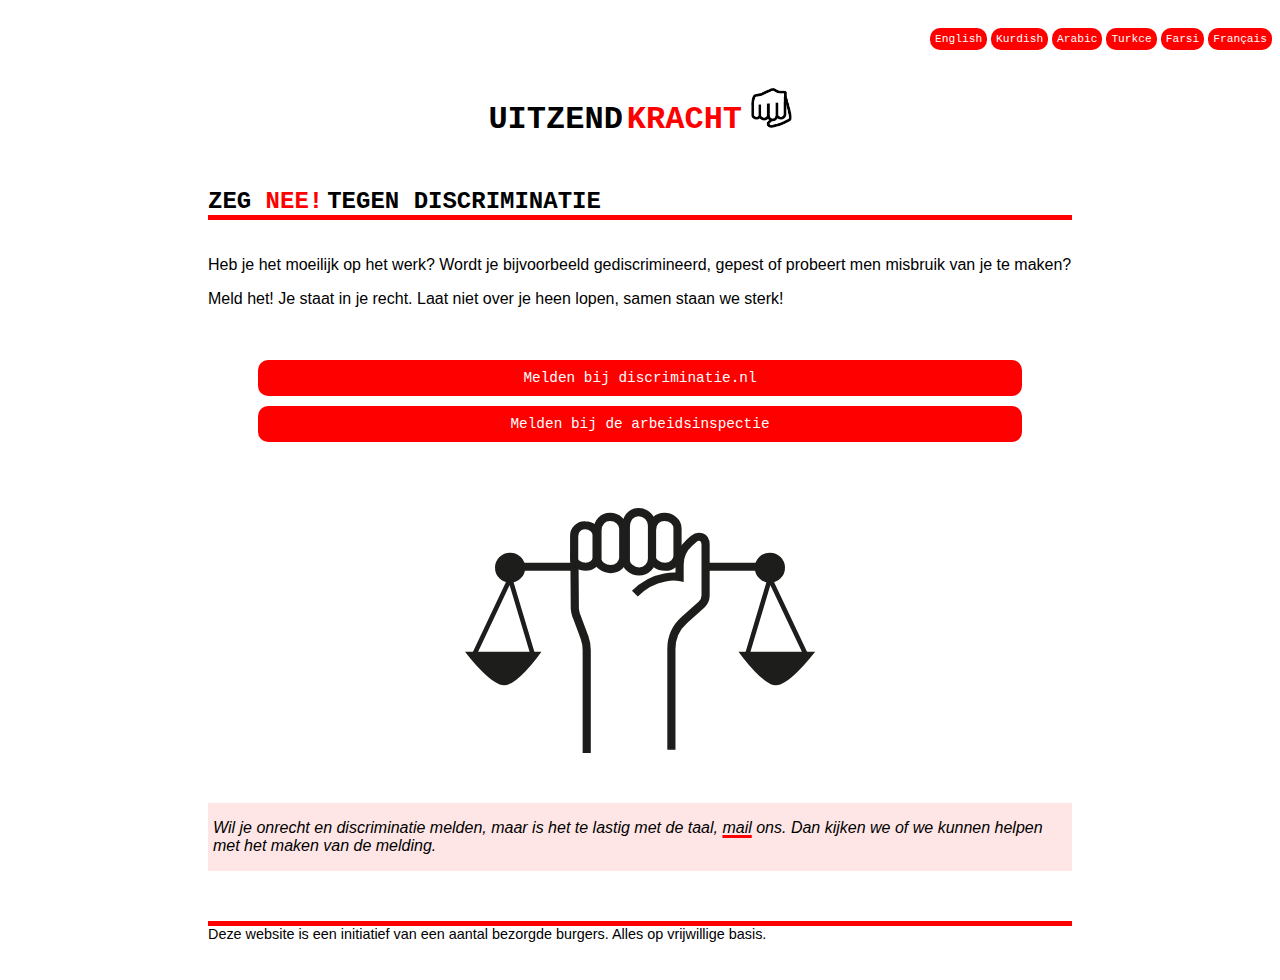
<file: index.html>
<!DOCTYPE html>
<html lang="nl">
<head>
 <meta charset="utf-8">
 <meta name="viewport" content="width=device-width, initial-scale=1.0"> 
 <title>Home</title>
 <link rel="stylesheet" href="./uitzendkracht.css">
</head>

<body>
<div class="gridcontainer">

<div class="talen">
<a href="./english.html">English</a>
<a href="./kurdish.html">Kurdish</a>
<a href="./arabic.html">Arabic</a>
<a href="./turks.html">Turkce</a>
<a href="./farsi.html">Farsi</a>
<a href="./frans.html">Fran&ccedil;ais</a>

</div>

<div class="titel">
<h1 id="titel1">UITZEND</h1>
<h1 id="titel2">KRACHT</h1>
<img src="./img/uitzendkrachtvuist.png" alt="logopower">
</div>


<div class = "subtitel">
<h2 id="ondertitel">ZEG </h2>
<h2 id="ondertitel1">NEE!</h2>
<h2 id="ondertite2">TEGEN </h2>
<h2 id="ondertitel3">DISCRIMINATIE</h2>
</div>

<div class="melden">
<p>
Heb je het moeilijk op het werk? Wordt je bijvoorbeeld gediscrimineerd, gepest of probeert men misbruik van je te maken?</p>
<p>
Meld het! Je staat in je recht. Laat niet over je heen lopen, samen staan we sterk!
</p>
</div>

<div class="knoppen">
<p>
<a href="https://discriminatie.nl/" target="_blank">Melden bij discriminatie.nl</a>

<a href="https://www.nlarbeidsinspectie.nl/onderwerpen/melden/oneerlijk-onveilig-ongezond-werk-of-arbeidsuitbuiting-melden" target="_blank">Melden bij de arbeidsinspectie</a>
</p>
</div>

<img id="weegschaal" src="./img/uitzendkrachtweegschaal.svg" alt="logopower">

<div class="hulp">
<p>
Wil je onrecht en discriminatie melden, maar is het te lastig met de taal, <a href="mailto:helpmetmeldenuitzendkracht@gmail.com">mail</a> ons. Dan kijken we of we kunnen helpen met het maken van de melding. 
</p>   
</div>

<p class="nawoord">
Deze website is een initiatief van een aantal bezorgde burgers. Alles op vrijwillige basis.
</p>

</div>
<script src="./uitzendkracht.js"></script>
</body>
</html>
</file>
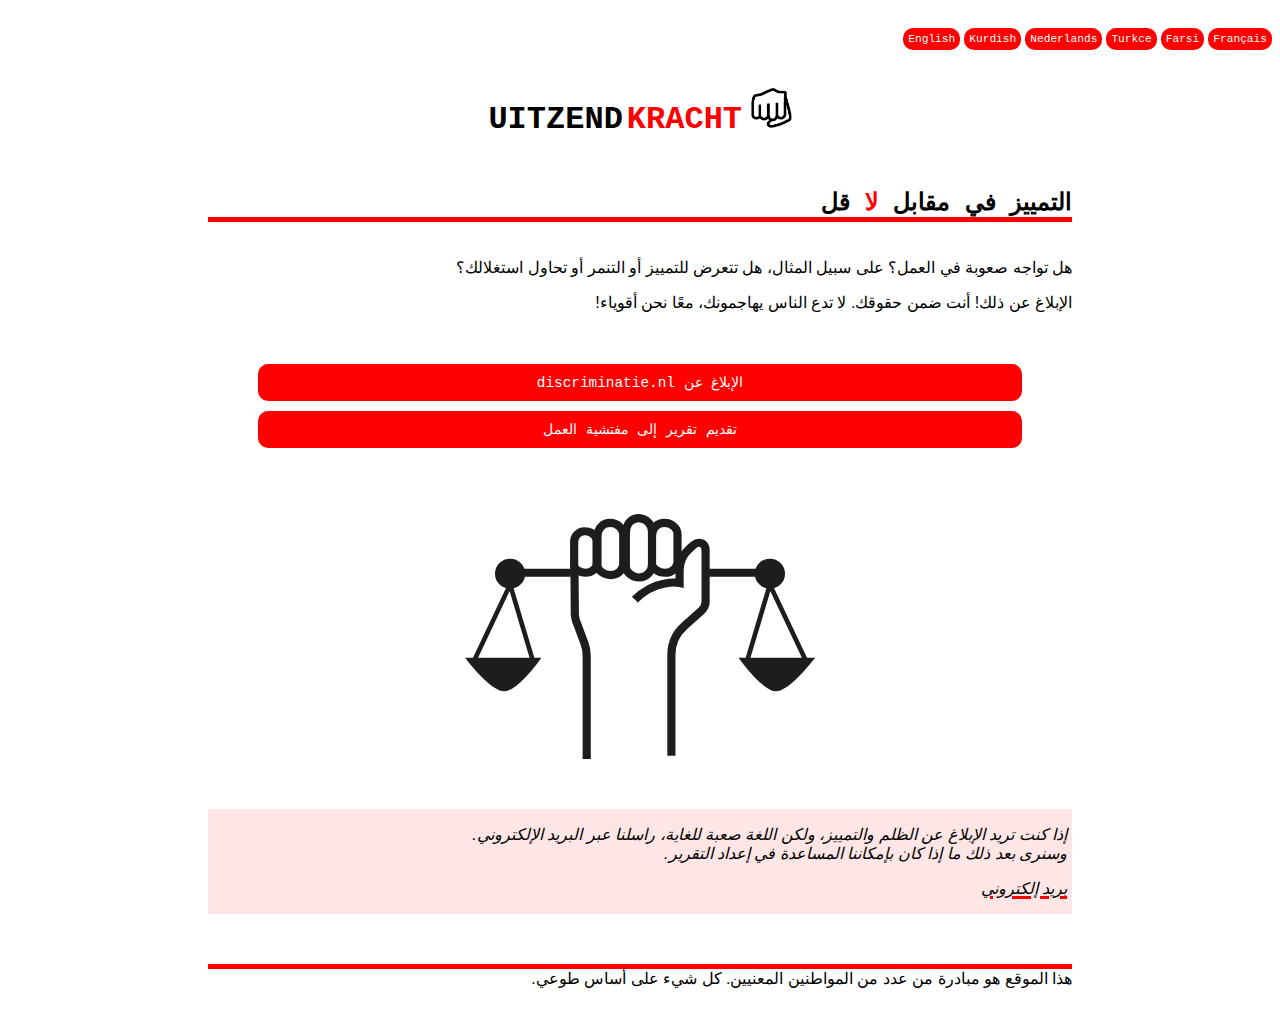
<file: arabic.html>
<!DOCTYPE html>
<html lang="ar">
<head>
 <meta charset="utf-8">
 <meta name="viewport" content="width=device-width, initial-scale=1.0"> 
 <title>Home</title>
 <link rel="stylesheet" href="./uitzendkracht.css">
</head>

<body>
<div class="gridcontainer">

<div class="talen">
<a href="./english.html">English</a>
<a href="./kurdish.html">Kurdish</a>
<a href="./index.html">Nederlands</a>
<a href="./turks.html">Turkce</a>
<a href="./farsi.html">Farsi</a>
<a href="./frans.html">Fran&ccedil;ais</a>

</div>

<div class="titel">
<h1 id="titel1">UITZEND</h1>
<h1 id="titel2">KRACHT</h1>
<img src="./img/uitzendkrachtvuist.png" alt="logopower">
</div>



<div class = "subtitel">
<h2 id="ondertitel">قل </h2>
<h2 id="ondertitel1">لا </h2>
<h2 id="ondertitel2">في مقابل </h2>
<h2 id="ondertitel3">التمییز</h2>




</div>

<div class="melden">
<p>
    هل تواجه صعوبة في العمل؟ على سبيل المثال، هل تتعرض للتمييز أو التنمر أو تحاول استغلالك؟

</p>
<p>
   !الإبلاغ عن ذلك! أنت ضمن حقوقك. لا تدع الناس يهاجمونك، معًا نحن أقوياء 
</p>
</div>

<div class="knoppen">
<p>
<a href="https://discriminatie.nl/" target="_blank">discriminatie.nl الإبلاغ عن</a>

<a href="https://www.nlarbeidsinspectie.nl/onderwerpen/melden/oneerlijk-onveilig-ongezond-werk-of-arbeidsuitbuiting-melden" target="_blank"> تقديم تقرير إلى مفتشية العمل </a>
</p>
</div>

<img id="weegschaal" src="./img/uitzendkrachtweegschaal.svg" alt="logopower">

<div class="hulp">
<p>
.إذا كنت تريد الإبلاغ عن الظلم والتمييز، ولكن اللغة صعبة للغاية، راسلنا عبر البريد الإلكتروني<br>.وسنرى بعد ذلك ما إذا كان بإمكاننا المساعدة في إعداد التقرير

</p>
<a href="mailto:helpmetmeldenuitzendkracht@gmail.com">بريد إلكتروني</a>
<p></p>
</div>

<p class="nawoord">
.هذا الموقع هو مبادرة من عدد من المواطنين المعنيين. كل شيء على أساس طوعي
</p>

</div>
<script src="./arabic.js"></script>
</body>
</html>
</file>
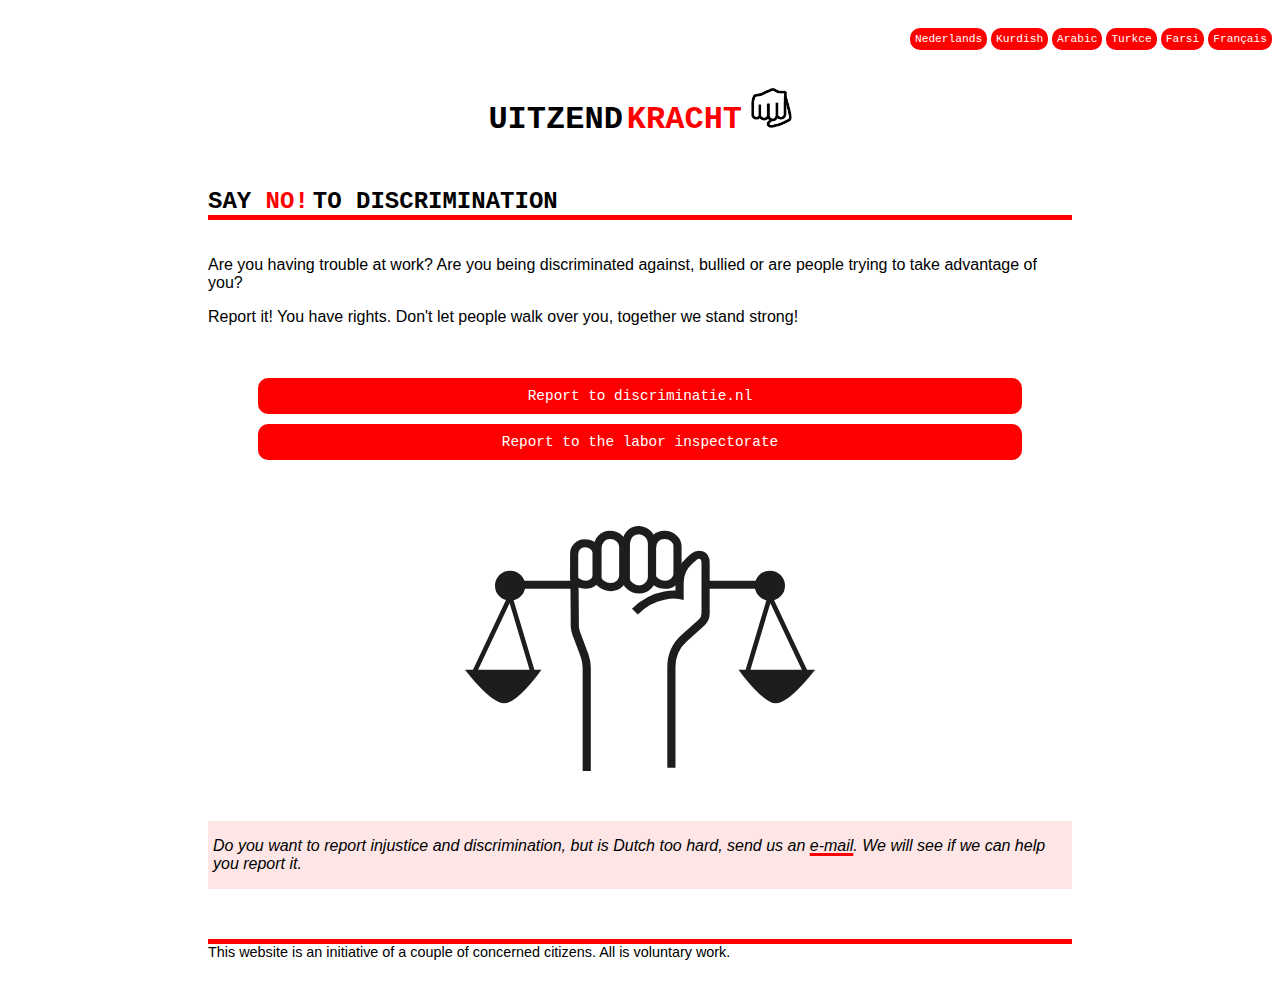
<file: english.html>
<!DOCTYPE html>
<html lang="en">
<head>
 <meta charset="utf-8">
 <meta name="viewport" content="width=device-width, initial-scale=1.0"> 
 <title>Home</title>
 <link rel="stylesheet" href="./uitzendkracht.css">
</head>

<body>
<div class="gridcontainer">

<div class="talen">
<a href="./index.html">Nederlands</a>
<a href="./kurdish.html">Kurdish</a>
<a href="./arabic.html">Arabic</a>
<a href="./turks.html">Turkce</a>
<a href="./farsi.html">Farsi</a>
<a href="./frans.html">Fran&ccedilais</a>


</div>

<div class="titel">
<h1 id="titel1">UITZEND</h1>
<h1 id="titel2">KRACHT</h1>
<img src="./img/uitzendkrachtvuist.png" alt="logopower">
</div>


<div class = "subtitel">
<h2 id="ondertitel">SAY </h2>
<h2 id="ondertitel1">NO!</h2>
<h2 id="ondertite2">TO </h2>
<h2 id="ondertitel3">DISCRIMINATION</h2>
</div>

<div class="melden">
<p>
Are you having trouble at work? Are you being discriminated against, bullied or are people trying to take advantage of you?</p>
<p>
Report it! You have rights. Don't let people walk over you, together we stand strong!
</p>
</div>

<div class="knoppen">
<p>
<a href="https://discriminatie.nl/" target="_blank">Report to discriminatie.nl</a>

<a href="https://www.nlarbeidsinspectie.nl/onderwerpen/melden/oneerlijk-onveilig-ongezond-werk-of-arbeidsuitbuiting-melden" target="_blank">Report to the labor inspectorate </a>
</p>
</div>

<img id="weegschaal" src="./img/uitzendkrachtweegschaal.svg" alt="logopower">

<div class="hulp">
<p>
Do you want to report injustice and discrimination, but is Dutch too hard, send us an <a href="mailto:helpmetmeldenuitzendkracht@gmail.com">e-mail</a>. We will see if we can help you report it.
</p>   
</div>

<p class="nawoord">
    This website is an initiative of a couple of concerned citizens. All is voluntary work.
</p>


</div>
<script src="./uitzendkrachtenglish.js"></script>
</body>
</html>
</file>
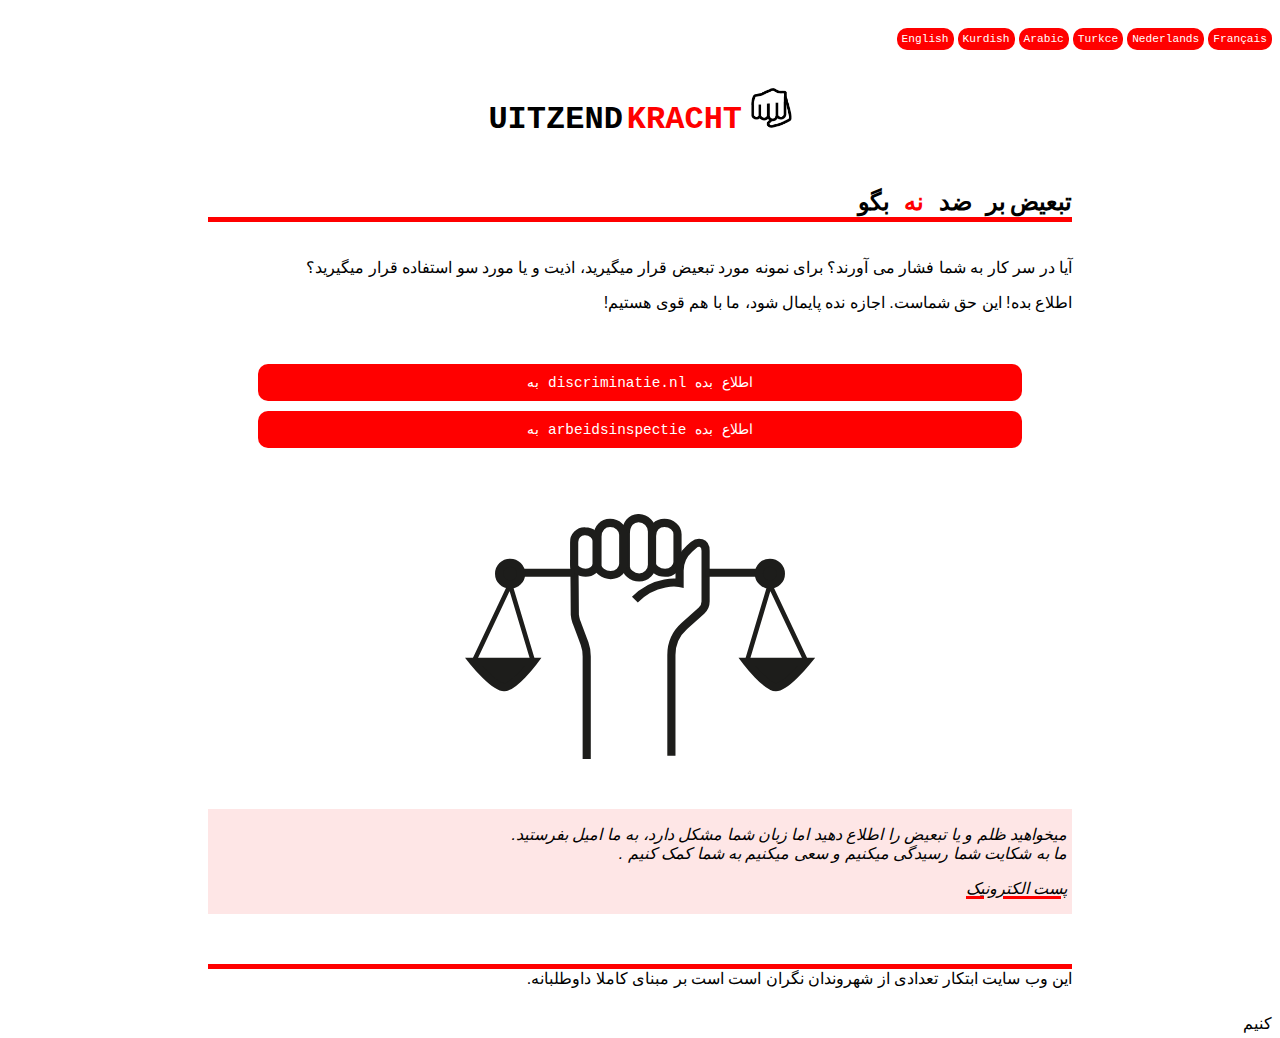
<file: farsi.html>
<!DOCTYPE html>
<html lang="fa">
<head>
 <meta charset="utf-8">
 <meta name="viewport" content="width=device-width, initial-scale=1.0"> 
 <title>Home</title>
 <link rel="stylesheet" href="./uitzendkracht.css">
</head>

<body>
<div class="gridcontainer">

<div class="talen">
<a href="./english.html">English</a>
<a href="./kurdish.html">Kurdish</a>
<a href="./arabic.html">Arabic</a>
<a href="./turks.html">Turkce</a>
<a href="./index.html">Nederlands</a>
<a href="./frans.html">Fran&ccedil;ais</a>

</div>

<div class="titel">
<h1 id="titel1">UITZEND</h1>
<h1 id="titel2">KRACHT</h1>
<img src="./img/uitzendkrachtvuist.png" alt="logopower">
</div>


<div class = "subtitel">

<h2 id="ondertitel">بگو </h2>
 <h2 id="ondertitel1">نه </h2>
  <h2 id="ondertite2"> بر ضد</h2>
 <h2 id="ondertitel3">تبعیض</h2>





</div>

<div class="melden">
<p>
    آیا در سر کار به شما فشار می آورند؟ برای نمونه مورد تبعیض قرار میگیرید، اذیت و یا مورد سو استفاده قرار میگیرید؟</p>
<p>
!اطلاع بده!  این حق شماست.  اجازه نده پایمال شود،  ما با هم قوی هستیم
</p>
</div>

<div class="knoppen">
<p>
<a href="https://discriminatie.nl/" target="_blank">به discriminatie.nl اطلاع بده</a>

<a href="https://www.nlarbeidsinspectie.nl/onderwerpen/melden/oneerlijk-onveilig-ongezond-werk-of-arbeidsuitbuiting-melden" target="_blank">به arbeidsinspectie اطلاع بده</a>
</p>
</div>

<img id="weegschaal" src="./img/uitzendkrachtweegschaal.svg" alt="logopower">

<div class="hulp">
<p>

 .میخواهید ظلم و یا تبعیض را اطلاع دهید اما زبان شما مشکل دارد، به ما امیل بفرستید <br>. ما به شکایت شما رسیدگی میکنیم و سعی میکنیم به شما کمک کنیم

</p>
<a href="mailto:helpmetmeldenuitzendkracht@gmail.com">پست الکترونیک </a>   
<p></p>
</div>

<p class="nawoord">.این وب سایت ابتکار تعدادی از شهروندان نگران است است بر مبنای کاملا داوطلبانه
</p>

</div>
<script src="./farsi.js"></script>
</body>
</html>

کنیم
</file>
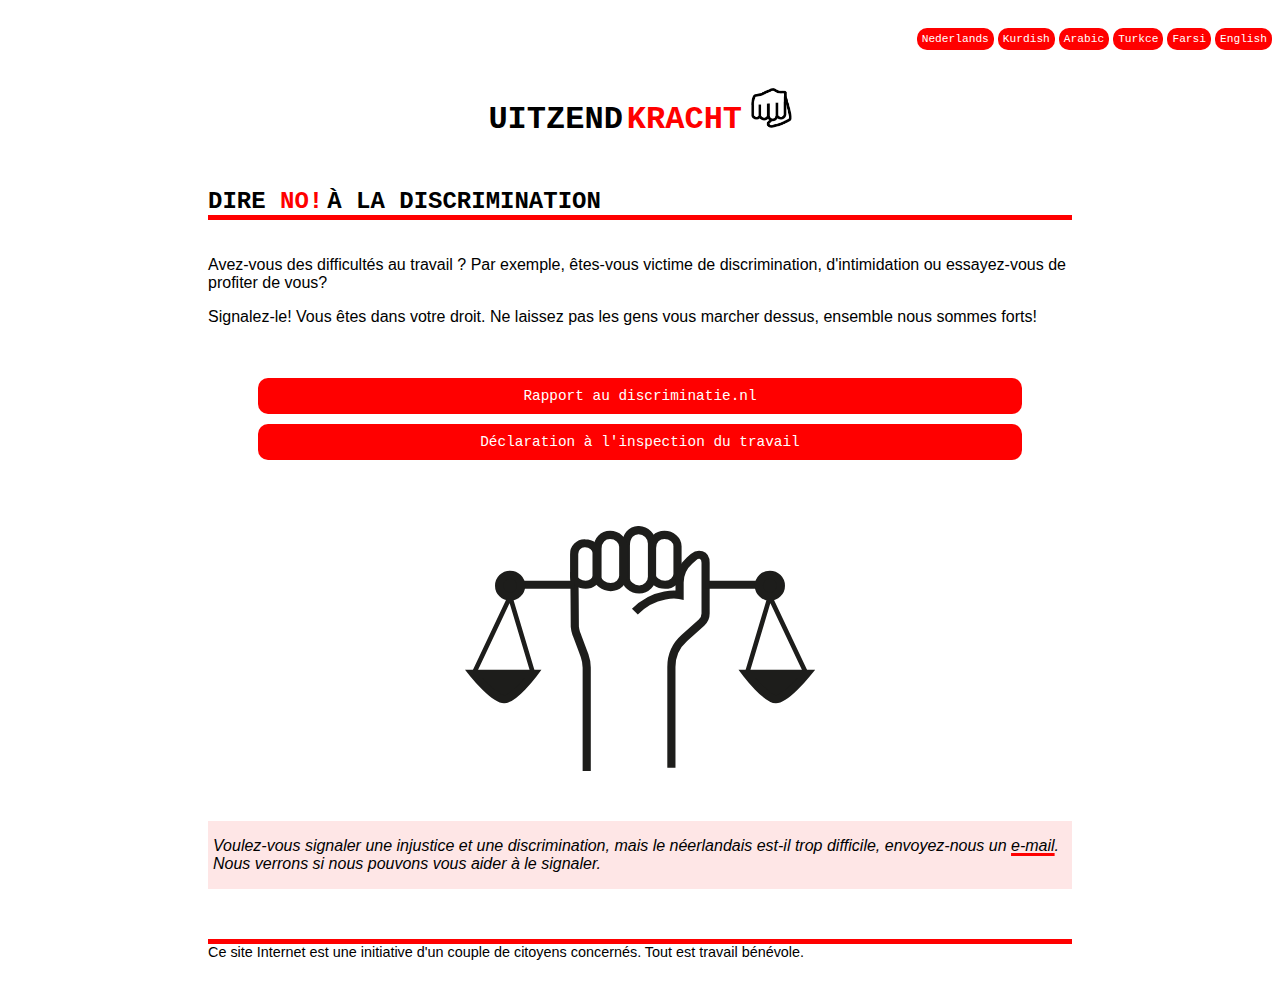
<file: frans.html>
<!DOCTYPE html>
<html lang="en">
<head>
 <meta charset="utf-8">
 <meta name="viewport" content="width=device-width, initial-scale=1.0"> 
 <title>Home</title>
 <link rel="stylesheet" href="./uitzendkracht.css">
</head>

<body>
<div class="gridcontainer">

<div class="talen">
<a href="./index.html">Nederlands</a>
<a href="./koerdisch.html">Kurdish</a>
<a href="./arabic.html">Arabic</a>
<a href="./turks.html">Turkce</a>
<a href="./farsi.html">Farsi</a>
<a href="./english.html">English</a>


</div>

<div class="titel">
<h1 id="titel1">UITZEND</h1>
<h1 id="titel2">KRACHT</h1>
<img src="./img/uitzendkrachtvuist.png" alt="logopower">
</div>


<div class = "subtitel">
<h2 id="ondertitel">DIRE </h2>
<h2 id="ondertitel1">NO!</h2>
<h2 id="ondertite2">&Agrave LA </h2>
<h2 id="ondertitel3">DISCRIMINATION</h2>
</div>



<div class="melden">
<p>
Avez-vous des difficultés au travail ? Par exemple, êtes-vous victime de discrimination, d'intimidation ou essayez-vous de profiter de vous?</p>
<p>
Signalez-le! Vous êtes dans votre droit. Ne laissez pas les gens vous marcher dessus, ensemble nous sommes forts!
</p>
</div>

<div class="knoppen">
<p>
<a href="https://discriminatie.nl/" target="_blank">Rapport au discriminatie.nl</a>

<a href="https://www.nlarbeidsinspectie.nl/onderwerpen/melden/oneerlijk-onveilig-ongezond-werk-of-arbeidsuitbuiting-melden" target="_blank">Déclaration à l'inspection du travail</a>
</p>
</div>

<img id="weegschaal" src="./img/uitzendkrachtweegschaal.svg" alt="logopower">

<div class="hulp">
<p>
Voulez-vous signaler une injustice et une discrimination, mais le néerlandais est-il trop difficile, envoyez-nous un <a href="mailto:helpmetmeldenuitzendkracht@gmail.com">e-mail</a>. Nous verrons si nous pouvons vous aider à le signaler.
</p>   
</div>

<p class="nawoord">
Ce site Internet est une initiative d'un couple de citoyens concernés. Tout est travail bénévole.
</p>


</div>
<script src="./frans.js"></script>
</body>
</html>
</file>
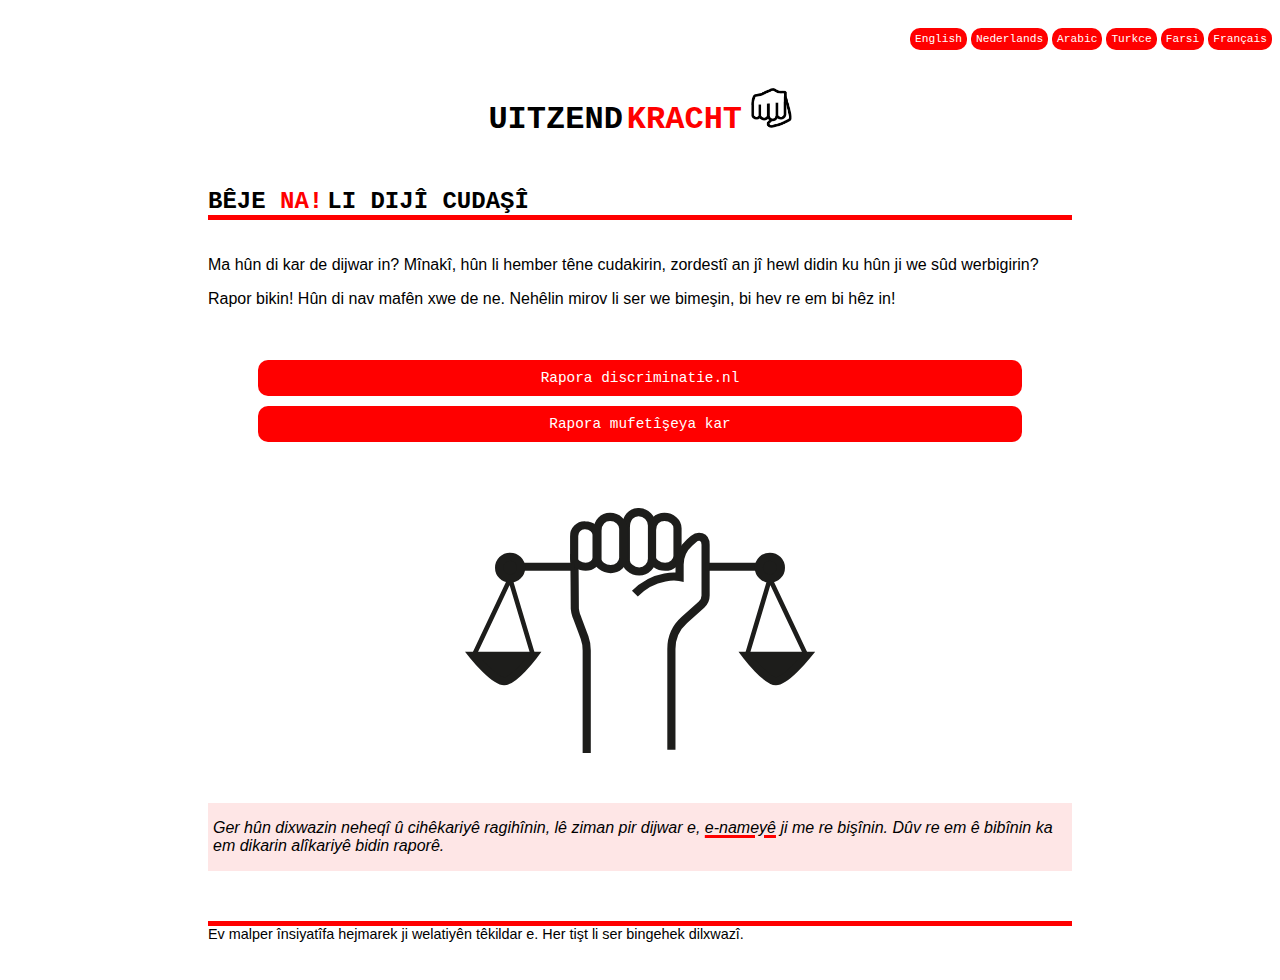
<file: kurdish.html>
<!DOCTYPE html>
<html lang="ku">
<head>
 <meta charset="utf-8">
 <meta name="viewport" content="width=device-width, initial-scale=1.0"> 
 <title>Home</title>
 <link rel="stylesheet" href="./uitzendkracht.css">
</head>

<body>
<div class="gridcontainer">

<div class="talen">
<a href="./english.html">English</a>
<a href="./index.html">Nederlands</a>
<a href="./arabic.html">Arabic</a>
<a href="./turks.html">Turkce</a>
<a href="./farsi.html">Farsi</a>
<a href="./frans.html">Fran&ccedil;ais</a>

</div>

<div class="titel">
<h1 id="titel1">UITZEND</h1>
<h1 id="titel2">KRACHT</h1>
<img src="./img/uitzendkrachtvuist.png" alt="logopower">
</div>


<div class = "subtitel">
<h2 id="ondertitel">BÊJE </h2>
<h2 id="ondertitel1">NA!</h2>
<h2 id="ondertite2">LI DIJÎ  </h2>
<h2 id="ondertitel3">CUDAŞÎ</h2>
</div>

<div class="melden">
<p>
    Ma hûn di kar de dijwar in? Mînakî, hûn li hember têne cudakirin, zordestî an jî hewl didin ku hûn ji we sûd werbigirin?</p>
<p>
    Rapor bikin! Hûn di nav mafên xwe de ne. Nehêlin mirov li ser we bimeşin, bi hev re em bi hêz in!
</p>
</div>

<div class="knoppen">
<p>
<a href="https://discriminatie.nl/" target="_blank">Rapora discriminatie.nl</a>

<a href="https://www.nlarbeidsinspectie.nl/onderwerpen/melden/oneerlijk-onveilig-ongezond-werk-of-arbeidsuitbuiting-melden" target="_blank">Rapora mufetîşeya kar</a>
</p>
</div>

<img id="weegschaal" src="./img/uitzendkrachtweegschaal.svg" alt="logopower">

<div class="hulp">
<p>
Ger hûn dixwazin neheqî û cihêkariyê ragihînin, lê ziman pir dijwar e, <a href="mailto:helpmetmeldenuitzendkracht@gmail.com">e-nameyê</a> ji me re bişînin.
Dûv re em ê bibînin ka em dikarin alîkariyê bidin raporê.
</p>   
</div>

<p class="nawoord">
    Ev malper însiyatîfa hejmarek ji welatiyên têkildar e. Her tişt li ser bingehek dilxwazî.
</p>

</div>
<script src="./kurdish.js"></script>
</body>
</html>
</file>
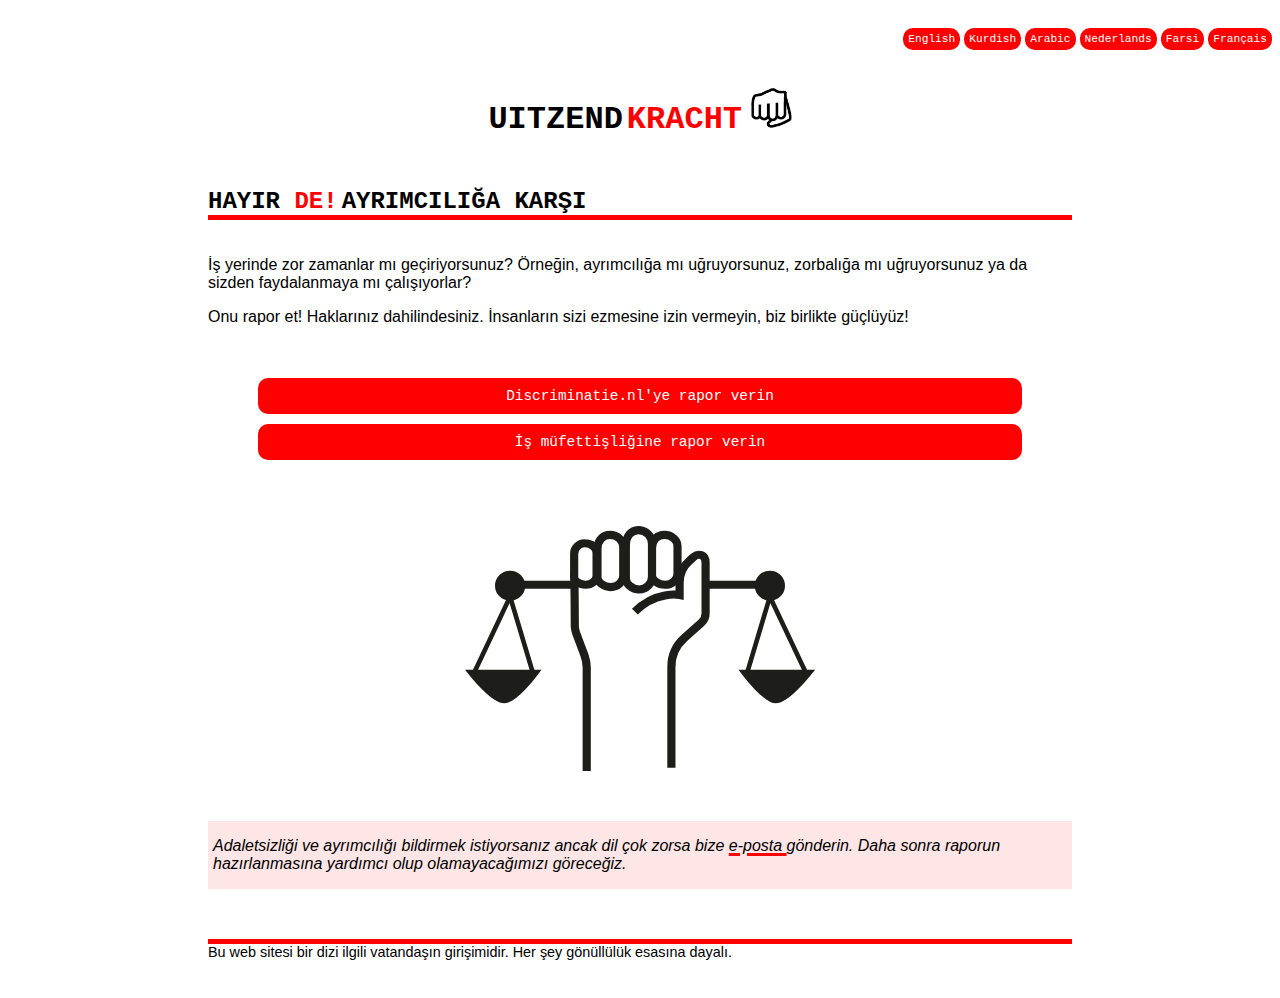
<file: turks.html>
<!DOCTYPE html>
<html lang="tr">
<head>
 <meta charset="utf-8">
 <meta name="viewport" content="width=device-width, initial-scale=1.0"> 
 <title>Home</title>
 <link rel="stylesheet" href="./uitzendkracht.css">
</head>

<body>
<div class="gridcontainer">

<div class="talen">
<a href="./english.html">English</a>
<a href="./kurdish.html">Kurdish</a>
<a href="./arabic.html">Arabic</a>
<a href="./index.html">Nederlands</a>
<a href="./farsi.html">Farsi</a>
<a href="./frans.html">Fran&ccedil;ais</a>

</div>

<div class="titel">
<h1 id="titel1">UITZEND</h1>
<h1 id="titel2">KRACHT</h1>
<img src="./img/uitzendkrachtvuist.png" alt="logopower">
</div>


<div class = "subtitel">
<h2 id="ondertitel">HAYIR </h2>
<h2 id="ondertitel1">DE!</h2>
<h2 id="ondertitel3">AYRIMCILIĞA </h2>
<h2 id="ondertitel2">KARŞI </h2>
</div>



<div class="melden">
<p>
İş yerinde zor zamanlar mı geçiriyorsunuz? Örneğin, ayrımcılığa mı uğruyorsunuz, zorbalığa mı uğruyorsunuz ya da sizden faydalanmaya mı çalışıyorlar?</p>
<p>
Onu rapor et! Haklarınız dahilindesiniz. İnsanların sizi ezmesine izin vermeyin, biz birlikte güçlüyüz!
</p>
</div>

<div class="knoppen">
<p>
<a href="https://discriminatie.nl/" target="_blank">Discriminatie.nl'ye rapor verin</a>

<a href="https://www.nlarbeidsinspectie.nl/onderwerpen/melden/oneerlijk-onveilig-ongezond-werk-of-arbeidsuitbuiting-melden" target="_blank">İş müfettişliğine rapor verin</a>
</p>
</div>

<img id="weegschaal" src="./img/uitzendkrachtweegschaal.svg" alt="logopower">

<div class="hulp">
<p>
    Adaletsizliği ve ayrımcılığı bildirmek istiyorsanız ancak dil çok zorsa bize <a href="mailto:helpmetmeldenuitzendkracht@gmail.com">e-posta </a>gönderin. 
    Daha sonra raporun hazırlanmasına yardımcı olup olamayacağımızı göreceğiz. 
</p>   
</div>

<p class="nawoord">
Bu web sitesi bir dizi ilgili vatandaşın girişimidir. Her şey gönüllülük esasına dayalı.
</p>

</div>
<script src="./turks.js"></script>
</body>
</html>
</file>
<file: uitzendkracht.css>
/*tekst*/

p{
font-family: 'Lucida Sans', 'Lucida Sans Regular', 'Lucida Grande', 'Lucida Sans Unicode', 'Geneva', 'Verdana', sans-serif;    
}

#ondertitel1, #titel2 {
    color: red;
}

h1, h2 {
  display: inline; 
  font-family: 'Source Code Variable', monospace; 
}

/*links*/

.knoppen a{
text-decoration: none;
font-family: 'Source Code Variable', monospace;
font-size: 0.9em;
color: white;
text-align: center;
padding: 10px;
margin-block: 10px;
margin-inline: 50px;
display: block;
border-radius: 10px;
background-color: red; 
}

.hulp a{
    color: black;
    text-decoration-color: red;
    text-decoration-thickness: 3px;
}

.talen a{
text-decoration: none;
font-family: 'Source Code Variable', monospace;
font-size: 0.7em;
color: white;
padding: 5px;
border-radius: 10px;
background-color: red; 
}


@media screen and (max-width: 500px)  {
    .gridcontainer {
        display: grid;
        grid-template-rows: 30px 150px auto auto auto auto auto 100px;
        grid-template-columns: 10px 1fr 10px;
    }  

    .talen{
        grid-column: 1/4;
        font-size: 0.7em;
        margin-inline: auto;
    }

    .subtitel{
        font-size: 0.6em;
    }

    #weegschaal {
        padding-block: 50px;
        width: 250px; 
     }
}


@media screen and (min-width: 500px) and (max-width: 700px)  {
    .gridcontainer {
        display: grid;
        grid-template-rows: 30px 150px auto auto auto auto auto 100px;
        grid-template-columns: 20px 1fr 20px;
    }  

    .talen{
        grid-column: 1/4;
        font-size: 1em;
        margin-inline: auto;
    }

    .subtitel{
        font-size: 0.85em;
    }

    #weegschaal {
        padding-block: 50px;
        width: 300px; 
     }
}


@media screen and (min-width: 700px) and (max-width: 1024px)  {
    .gridcontainer {
        display: grid;
        grid-template-rows: 30px 150px auto auto auto auto auto 100px;
        grid-template-columns: 75px 1fr 75px;
    }  

    .talen{
        grid-column: 1/4;
        font-size: 1em;
        margin-inline: auto;
    }

    #weegschaal {
        padding-block: 50px;
        width: 300px; 
     }
}

@media screen and (min-width: 1024px) and (max-width: 1400px)  {
    .gridcontainer {
        display: grid;
        grid-template-rows: 30px 150px auto auto auto auto auto 100px;
        grid-template-columns: 200px 1fr 200px;
    }  


    #weegschaal {
        padding-block: 50px;
        width: 350px; 
     }
}

@media screen and (min-width: 1400px)  {
    .gridcontainer {
        display: grid;
        grid-template-rows: 30px 150px auto auto auto auto auto 100px;
        grid-template-columns: 400px 1fr 400px;
    }  


    #weegschaal {
        padding-block: 50px;
        width: 400px; 
     }
}


/*algemeen*/

.talen {
grid-row: 1/2;
grid-column: 2/4;
text-align: right;
padding-block-start: 20px;
z-index: 100;
}


.titel {
grid-row: 2/3;
grid-column: 2/3;
text-align: center;
padding-block-start: 50px;
}

.subtitel {
grid-row: 3/4;
grid-column: 2/3;
border-block-end: 5px solid red;
}

.melden {
grid-row: 4/5;
grid-column: 2/3;
padding-block: 20px;
}

.knoppen {
grid-row: 5/6;
grid-column: 2/3;
}

img {
grid-row: 6/7;
grid-column: 2/3;
}

.hulp {
grid-row: 7/8;
grid-column: 2/3;
font-style: italic;
background-color: hsla(0, 94%, 50%, 0.1);
padding-inline: 5px;
}

.nawoord {
grid-row: 8/9;
grid-column: 2/3;
margin-block-start: 50px;
border-block-start: 5px solid red;
font-size: 0.9em;
}


#weegschaal{
    justify-self: center;
}


    
.titel img{
    max-height: 40px;
    padding: 0 0 0 5px;
    animation: fadeInimg 3s; 
}

/*animaties*/    
    @keyframes fadeInimg {
        0% { opacity: 0; }
        70% { opacity: 0; }
        100% { opacity: 1; }
      }

    .titel {
        animation: movein 3s;
    }

    @keyframes movein {
        0% { transform: translateX(-20px);
            opacity: 0;}
        100% { transform: translateX(0px);}
    }
</file>
